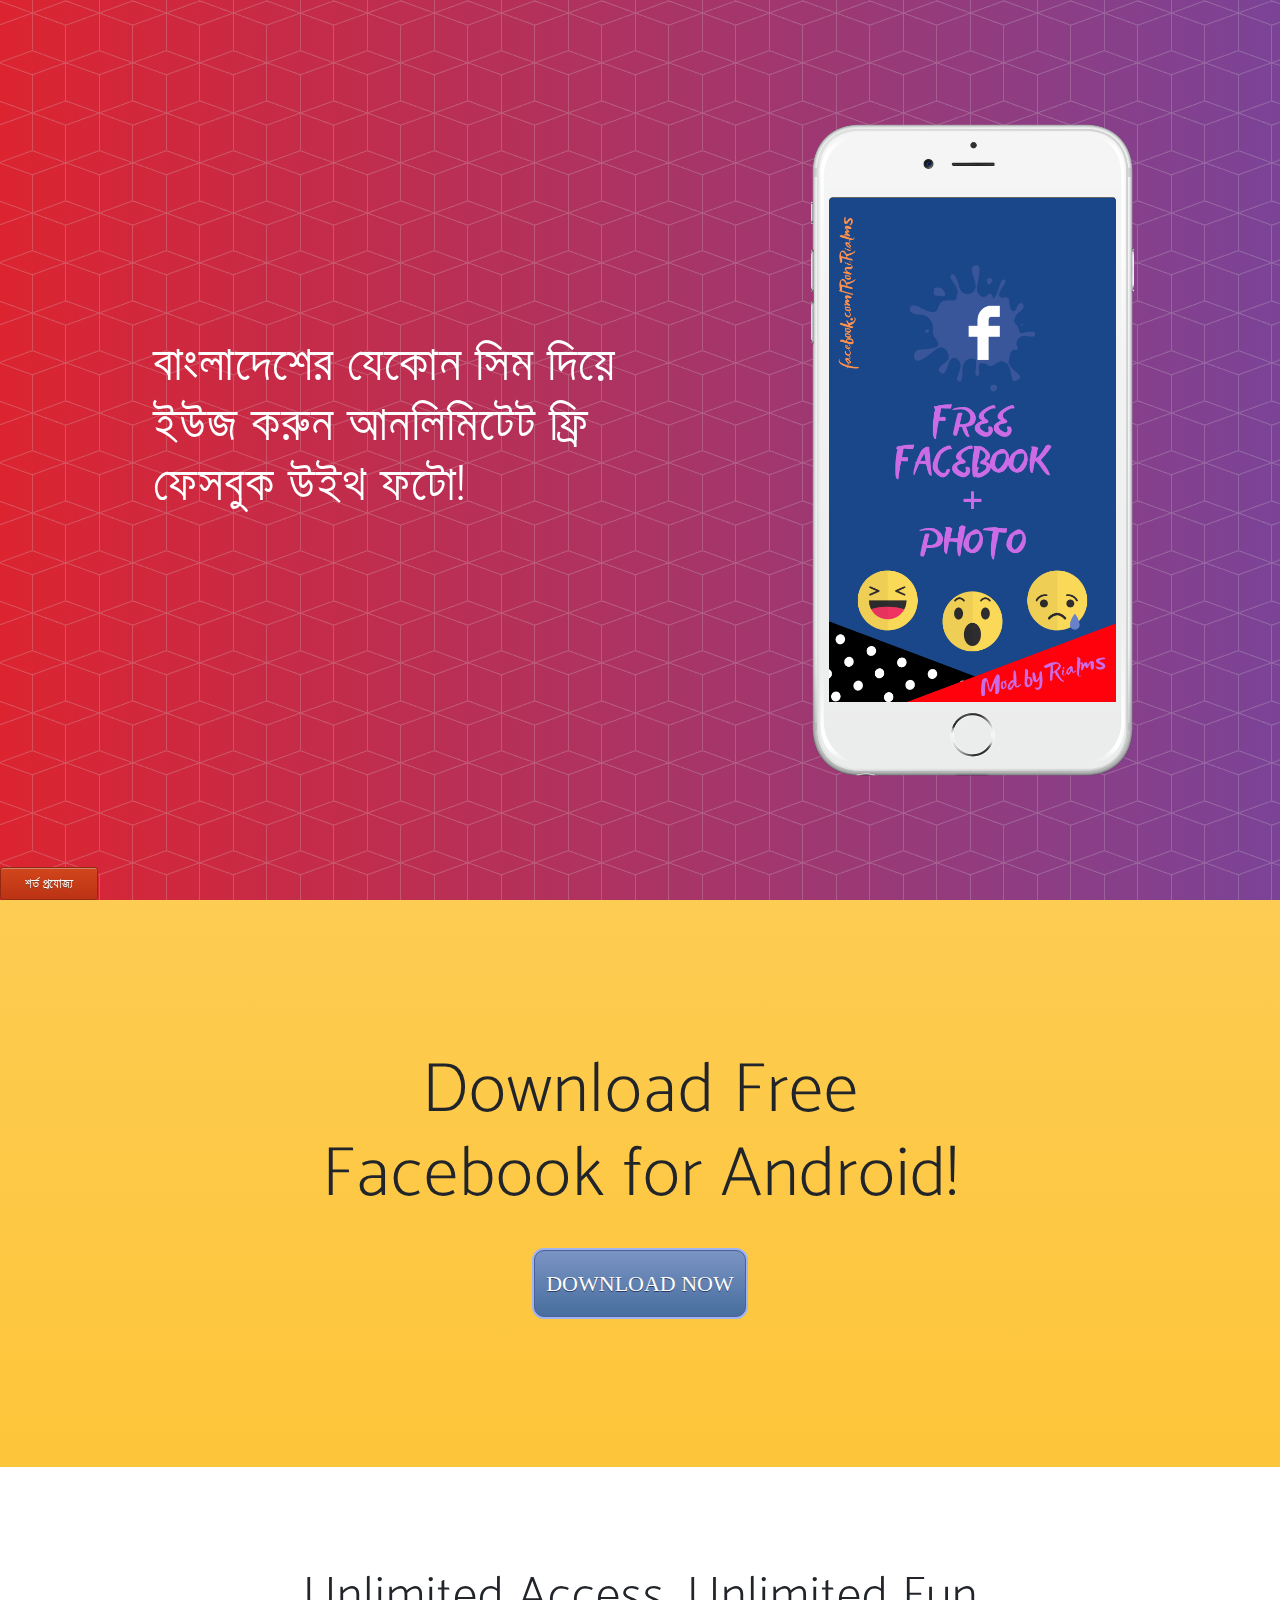
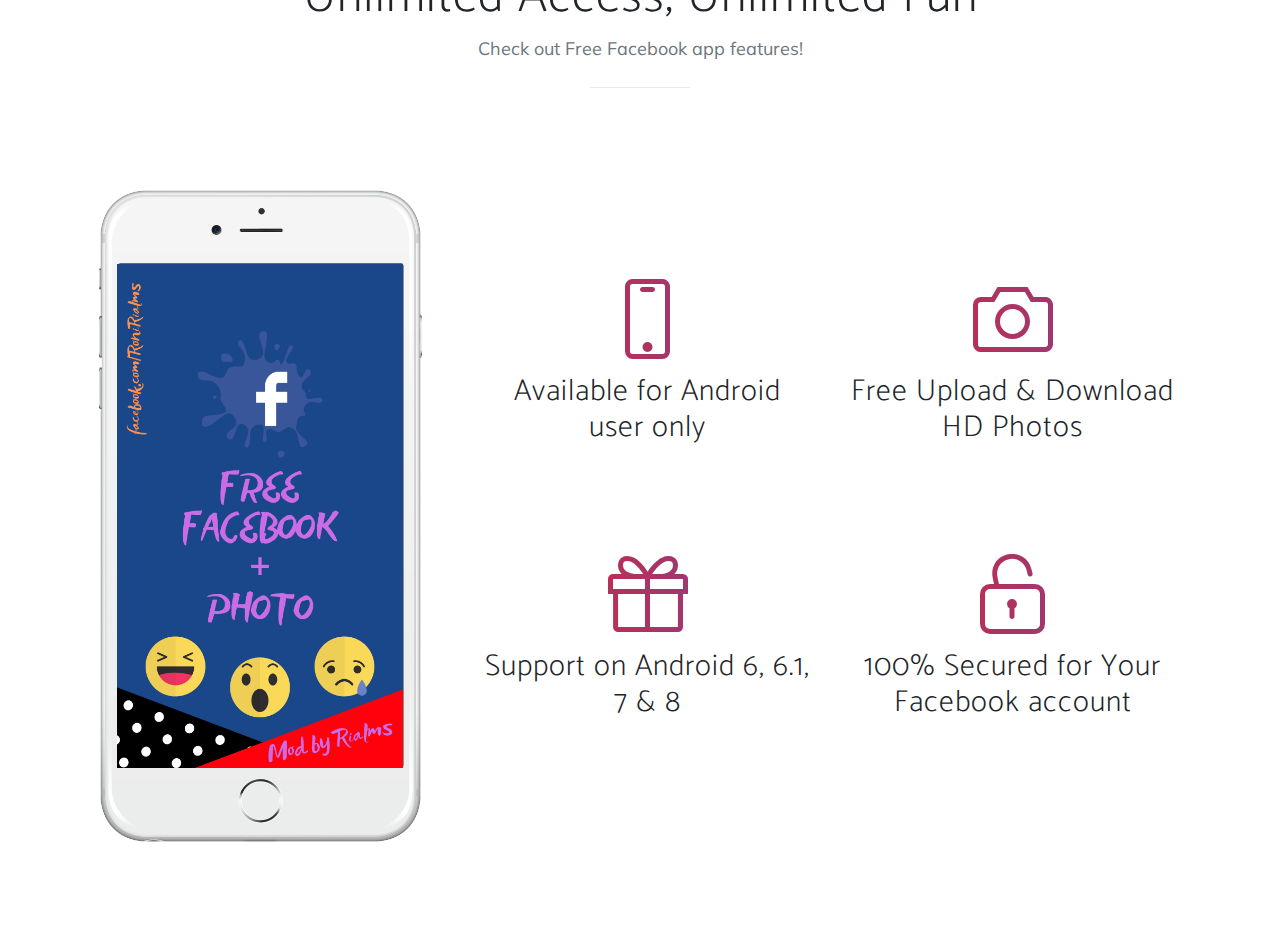
<file: index.html>
<!DOCTYPE html>
<html lang="en">

  <head>
	<link rel="shortcut icon" type="image/x-icon" href="xc.png"/>
    <meta charset="utf-8">
    <meta name="viewport" content="width=device-width, initial-scale=1, shrink-to-fit=no">
    <meta name="description" content="Free Facebook">
    <meta name="author" content="rialms">

    <title>Free Facebook</title>
<meta name="viewport" content="width=device-width, initial-scale=1">
<style>
.footer {
   position: fixed;
   left: 0;
   bottom: 0;

}

.myButton2 {
	-moz-box-shadow:inset 0px 1px 0px 0px #cf866c;
	-webkit-box-shadow:inset 0px 1px 0px 0px #cf866c;
	box-shadow:inset 0px 1px 0px 0px #cf866c;
	background:-webkit-gradient(linear, left top, left bottom, color-stop(0.05, #d0451b), color-stop(1, #bc3315));
	background:-moz-linear-gradient(top, #d0451b 5%, #bc3315 100%);
	background:-webkit-linear-gradient(top, #d0451b 5%, #bc3315 100%);
	background:-o-linear-gradient(top, #d0451b 5%, #bc3315 100%);
	background:-ms-linear-gradient(top, #d0451b 5%, #bc3315 100%);
	background:linear-gradient(to bottom, #d0451b 5%, #bc3315 100%);
	filter:progid:DXImageTransform.Microsoft.gradient(startColorstr='#d0451b', endColorstr='#bc3315',GradientType=0);
	background-color:#d0451b;
	-moz-border-radius:3px;
	-webkit-border-radius:3px;
	border-radius:3px;
	border:1px solid #942911;
	display:inline-block;
	cursor:pointer;
	color:#ffffff;
	font-family:Arial;
	font-size:13px;
	padding:6px 24px;
	text-decoration:none;
	text-shadow:0px 1px 0px #854629;
}
.myButton2:hover {
	background:-webkit-gradient(linear, left top, left bottom, color-stop(0.05, #bc3315), color-stop(1, #d0451b));
	background:-moz-linear-gradient(top, #bc3315 5%, #d0451b 100%);
	background:-webkit-linear-gradient(top, #bc3315 5%, #d0451b 100%);
	background:-o-linear-gradient(top, #bc3315 5%, #d0451b 100%);
	background:-ms-linear-gradient(top, #bc3315 5%, #d0451b 100%);
	background:linear-gradient(to bottom, #bc3315 5%, #d0451b 100%);
	filter:progid:DXImageTransform.Microsoft.gradient(startColorstr='#bc3315', endColorstr='#d0451b',GradientType=0);
	background-color:#bc3315;
}
.myButton2:active {
	position:relative;
	top:1px;
}
</style>
    <!-- Bootstrap core CSS -->
    <link href="vendor/bootstrap/css/bootstrap.min.css" rel="stylesheet">

    <!-- Custom fonts for this template -->
    <link rel="stylesheet" href="vendor/font-awesome/css/font-awesome.min.css">
    <link rel="stylesheet" href="vendor/simple-line-icons/css/simple-line-icons.css">
    <link href="https://fonts.googleapis.com/css?family=Lato" rel="stylesheet">
    <link href="https://fonts.googleapis.com/css?family=Catamaran:100,200,300,400,500,600,700,800,900" rel="stylesheet">
    <link href="https://fonts.googleapis.com/css?family=Muli" rel="stylesheet">
	<link rel="myButton" type="text/css" href="get.css" media="screen" />
    <!-- Plugin CSS -->
    <link rel="stylesheet" href="device-mockups/device-mockups.min.css">

    <!-- Custom styles for this template -->
    <link href="css/new-age.min.css" rel="stylesheet">
	


  </head>

  <body id="page-top">

   

    <header class="masthead">
      <div class="container h-100">
        <div class="row h-100">
          <div class="col-lg-7 my-auto">
            <div class="header-content mx-auto">
              <h1 class="mb-5">বাংলাদেশের যেকোন সিম দিয়ে ইউজ করুন আনলিমিটেট ফ্রি ফেসবুক উইথ ফটো!</h1>
              
            </div>
          </div>
          <div class="col-lg-5 my-auto">
            <div class="device-container">
              <div class="device-mockup iphone6_plus portrait white">
                <div class="device">
                  <div class="screen">
                    <!-- Demo image for screen mockup, you can put an image here, some HTML, an animation, video, or anything else! -->
                    <img src="img/demo-screen-1.jpg" class="img-fluid" alt="">
                  </div>
                  <div class="button">
                    <!-- You can hook the "home button" to some JavaScript events or just remove it -->
                  </div>
                </div>
              </div>
            </div>
          </div>
        </div>
      </div>
    </header>

    <section class="download bg-primary text-center" id="download">
      <div class="container">
        <div class="row">
          <div class="col-md-8 mx-auto">
            <h2 class="section-heading">Download Free Facebook for Android!</h2>
           
            <div class="badges">
         
           <br /><a style="text-decoration:none" href="https://sites.google.com/site/download360x/f0/Facebook.apk?attredirects=0&d=1" class="myButton">DOWNLOAD NOW</a>
            </div>
          </div>
        </div>
      </div>
    </section>

    <section class="features" id="features">
      <div class="container">
        <div class="section-heading text-center">
          <h2>Unlimited Access, Unlimited Fun</h2>
          <p class="text-muted">Check out Free Facebook app features!</p>
          <hr>
        </div>
        <div class="row">
          <div class="col-lg-4 my-auto">
            <div class="device-container">
              <div class="device-mockup iphone6_plus portrait white">
                <div class="device">
                  <div class="screen">
                    <!-- Demo image for screen mockup, you can put an image here, some HTML, an animation, video, or anything else! -->
                    <img src="img/demo-screen-1.jpg" class="img-fluid" alt="">
                  </div>
                  <div class="button">
                    <!-- You can hook the "home button" to some JavaScript events or just remove it -->
                  </div>
                </div>
              </div>
            </div>
          </div>
          <div class="col-lg-8 my-auto">
            <div class="container-fluid">
              <div class="row">
                <div class="col-lg-6">
                  <div class="feature-item">
                    <i class="icon-screen-smartphone text-primary"></i>
                    <h3>Available for Android user only</h3>
                    
                  </div>
                </div>
                <div class="col-lg-6">
                  <div class="feature-item">
                    <i class="icon-camera text-primary"></i>
                    <h3>Free Upload & Download HD Photos</h3>
          
                  </div>
                </div>
              </div>
              <div class="row">
                <div class="col-lg-6">
                  <div class="feature-item">
                    <i class="icon-present text-primary"></i>
                    <h3>Support on Android 6, 6.1, 7 & 8</h3>
                  
                  </div>
                </div>
                <div class="col-lg-6">
                  <div class="feature-item">
                    <i class="icon-lock-open text-primary"></i>
                    <h3>100% Secured for Your Facebook account</h3>
                   
                  </div>
				  
				     <br />
					 <style media="screen" type="text/css">
					 
					 
					 
					 

					 
					 
					 
.myButton {
	-moz-box-shadow: 0px 0px 0px 2px #9fb4f2;
	-webkit-box-shadow: 0px 0px 0px 2px #9fb4f2;
	box-shadow: 0px 0px 0px 2px #9fb4f2;
	background:-webkit-gradient(linear, left top, left bottom, color-stop(0.05, #7892c2), color-stop(1, #476e9e));
	background:-moz-linear-gradient(top, #7892c2 5%, #476e9e 100%);
	background:-webkit-linear-gradient(top, #7892c2 5%, #476e9e 100%);
	background:-o-linear-gradient(top, #7892c2 5%, #476e9e 100%);
	background:-ms-linear-gradient(top, #7892c2 5%, #476e9e 100%);
	background:linear-gradient(to bottom, #7892c2 5%, #476e9e 100%);
	filter:progid:DXImageTransform.Microsoft.gradient(startColorstr='#7892c2', endColorstr='#476e9e',GradientType=0);
	background-color:#7892c2;
	-moz-border-radius:10px;
	-webkit-border-radius:10px;
	border-radius:10px;
	border:1px solid #4e6096;
	display:inline-block;
	cursor:pointer;
	color:#ffffff;
	font-family:Trebuchet MS;
	font-size:22px;
	padding:16px 11px;
	text-decoration:none;
	text-shadow:0px 1px 0px #283966;
}
.myButton:hover {
	background:-webkit-gradient(linear, left top, left bottom, color-stop(0.05, #476e9e), color-stop(1, #7892c2));
	background:-moz-linear-gradient(top, #476e9e 5%, #7892c2 100%);
	background:-webkit-linear-gradient(top, #476e9e 5%, #7892c2 100%);
	background:-o-linear-gradient(top, #476e9e 5%, #7892c2 100%);
	background:-ms-linear-gradient(top, #476e9e 5%, #7892c2 100%);
	background:linear-gradient(to bottom, #476e9e 5%, #7892c2 100%);
	filter:progid:DXImageTransform.Microsoft.gradient(startColorstr='#476e9e', endColorstr='#7892c2',GradientType=0);
	background-color:#476e9e;
}
.myButton:active {
	position:relative;
	top:1px;
}
</style>
			
                </div>
              </div>
            </div>
          </div>
        </div>
      </div>
    </section>



    <!-- Bootstrap core JavaScript -->
    <script src="vendor/jquery/jquery.min.js"></script>
    <script src="vendor/bootstrap/js/bootstrap.bundle.min.js"></script>

    <!-- Plugin JavaScript -->
    <script src="vendor/jquery-easing/jquery.easing.min.js"></script>

    <!-- Custom scripts for this template -->
    <script src="js/new-age.min.js"></script>
					 
<div class="footer">

 <a style="text-decoration:none"  href="cnd/condition.html" class="myButton2">শর্ত প্রযোজ্য</a>
</div>
  </body>

</html>
</file>
<file: vendor/simple-line-icons/css/simple-line-icons.css>
@font-face {
  font-family: 'simple-line-icons';
  src: url('../fonts/Simple-Line-Icons.eot?v=2.4.0');
  src: url('../fonts/Simple-Line-Icons.eot?v=2.4.0#iefix') format('embedded-opentype'), url('../fonts/Simple-Line-Icons.woff2?v=2.4.0') format('woff2'), url('../fonts/Simple-Line-Icons.ttf?v=2.4.0') format('truetype'), url('../fonts/Simple-Line-Icons.woff?v=2.4.0') format('woff'), url('../fonts/Simple-Line-Icons.svg?v=2.4.0#simple-line-icons') format('svg');
  font-weight: normal;
  font-style: normal;
}
/*
 Use the following CSS code if you want to have a class per icon.
 Instead of a list of all class selectors, you can use the generic [class*="icon-"] selector, but it's slower:
*/
.icon-user,
.icon-people,
.icon-user-female,
.icon-user-follow,
.icon-user-following,
.icon-user-unfollow,
.icon-login,
.icon-logout,
.icon-emotsmile,
.icon-phone,
.icon-call-end,
.icon-call-in,
.icon-call-out,
.icon-map,
.icon-location-pin,
.icon-direction,
.icon-directions,
.icon-compass,
.icon-layers,
.icon-menu,
.icon-list,
.icon-options-vertical,
.icon-options,
.icon-arrow-down,
.icon-arrow-left,
.icon-arrow-right,
.icon-arrow-up,
.icon-arrow-up-circle,
.icon-arrow-left-circle,
.icon-arrow-right-circle,
.icon-arrow-down-circle,
.icon-check,
.icon-clock,
.icon-plus,
.icon-minus,
.icon-close,
.icon-event,
.icon-exclamation,
.icon-organization,
.icon-trophy,
.icon-screen-smartphone,
.icon-screen-desktop,
.icon-plane,
.icon-notebook,
.icon-mustache,
.icon-mouse,
.icon-magnet,
.icon-energy,
.icon-disc,
.icon-cursor,
.icon-cursor-move,
.icon-crop,
.icon-chemistry,
.icon-speedometer,
.icon-shield,
.icon-screen-tablet,
.icon-magic-wand,
.icon-hourglass,
.icon-graduation,
.icon-ghost,
.icon-game-controller,
.icon-fire,
.icon-eyeglass,
.icon-envelope-open,
.icon-envelope-letter,
.icon-bell,
.icon-badge,
.icon-anchor,
.icon-wallet,
.icon-vector,
.icon-speech,
.icon-puzzle,
.icon-printer,
.icon-present,
.icon-playlist,
.icon-pin,
.icon-picture,
.icon-handbag,
.icon-globe-alt,
.icon-globe,
.icon-folder-alt,
.icon-folder,
.icon-film,
.icon-feed,
.icon-drop,
.icon-drawer,
.icon-docs,
.icon-doc,
.icon-diamond,
.icon-cup,
.icon-calculator,
.icon-bubbles,
.icon-briefcase,
.icon-book-open,
.icon-basket-loaded,
.icon-basket,
.icon-bag,
.icon-action-undo,
.icon-action-redo,
.icon-wrench,
.icon-umbrella,
.icon-trash,
.icon-tag,
.icon-support,
.icon-frame,
.icon-size-fullscreen,
.icon-size-actual,
.icon-shuffle,
.icon-share-alt,
.icon-share,
.icon-rocket,
.icon-question,
.icon-pie-chart,
.icon-pencil,
.icon-note,
.icon-loop,
.icon-home,
.icon-grid,
.icon-graph,
.icon-microphone,
.icon-music-tone-alt,
.icon-music-tone,
.icon-earphones-alt,
.icon-earphones,
.icon-equalizer,
.icon-like,
.icon-dislike,
.icon-control-start,
.icon-control-rewind,
.icon-control-play,
.icon-control-pause,
.icon-control-forward,
.icon-control-end,
.icon-volume-1,
.icon-volume-2,
.icon-volume-off,
.icon-calendar,
.icon-bulb,
.icon-chart,
.icon-ban,
.icon-bubble,
.icon-camrecorder,
.icon-camera,
.icon-cloud-download,
.icon-cloud-upload,
.icon-envelope,
.icon-eye,
.icon-flag,
.icon-heart,
.icon-info,
.icon-key,
.icon-link,
.icon-lock,
.icon-lock-open,
.icon-magnifier,
.icon-magnifier-add,
.icon-magnifier-remove,
.icon-paper-clip,
.icon-paper-plane,
.icon-power,
.icon-refresh,
.icon-reload,
.icon-settings,
.icon-star,
.icon-symbol-female,
.icon-symbol-male,
.icon-target,
.icon-credit-card,
.icon-paypal,
.icon-social-tumblr,
.icon-social-twitter,
.icon-social-facebook,
.icon-social-instagram,
.icon-social-linkedin,
.icon-social-pinterest,
.icon-social-github,
.icon-social-google,
.icon-social-reddit,
.icon-social-skype,
.icon-social-dribbble,
.icon-social-behance,
.icon-social-foursqare,
.icon-social-soundcloud,
.icon-social-spotify,
.icon-social-stumbleupon,
.icon-social-youtube,
.icon-social-dropbox,
.icon-social-vkontakte,
.icon-social-steam {
  font-family: 'simple-line-icons';
  speak: none;
  font-style: normal;
  font-weight: normal;
  font-variant: normal;
  text-transform: none;
  line-height: 1;
  /* Better Font Rendering =========== */
  -webkit-font-smoothing: antialiased;
  -moz-osx-font-smoothing: grayscale;
}
.icon-user:before {
  content: "\e005";
}
.icon-people:before {
  content: "\e001";
}
.icon-user-female:before {
  content: "\e000";
}
.icon-user-follow:before {
  content: "\e002";
}
.icon-user-following:before {
  content: "\e003";
}
.icon-user-unfollow:before {
  content: "\e004";
}
.icon-login:before {
  content: "\e066";
}
.icon-logout:before {
  content: "\e065";
}
.icon-emotsmile:before {
  content: "\e021";
}
.icon-phone:before {
  content: "\e600";
}
.icon-call-end:before {
  content: "\e048";
}
.icon-call-in:before {
  content: "\e047";
}
.icon-call-out:before {
  content: "\e046";
}
.icon-map:before {
  content: "\e033";
}
.icon-location-pin:before {
  content: "\e096";
}
.icon-direction:before {
  content: "\e042";
}
.icon-directions:before {
  content: "\e041";
}
.icon-compass:before {
  content: "\e045";
}
.icon-layers:before {
  content: "\e034";
}
.icon-menu:before {
  content: "\e601";
}
.icon-list:before {
  content: "\e067";
}
.icon-options-vertical:before {
  content: "\e602";
}
.icon-options:before {
  content: "\e603";
}
.icon-arrow-down:before {
  content: "\e604";
}
.icon-arrow-left:before {
  content: "\e605";
}
.icon-arrow-right:before {
  content: "\e606";
}
.icon-arrow-up:before {
  content: "\e607";
}
.icon-arrow-up-circle:before {
  content: "\e078";
}
.icon-arrow-left-circle:before {
  content: "\e07a";
}
.icon-arrow-right-circle:before {
  content: "\e079";
}
.icon-arrow-down-circle:before {
  content: "\e07b";
}
.icon-check:before {
  content: "\e080";
}
.icon-clock:before {
  content: "\e081";
}
.icon-plus:before {
  content: "\e095";
}
.icon-minus:before {
  content: "\e615";
}
.icon-close:before {
  content: "\e082";
}
.icon-event:before {
  content: "\e619";
}
.icon-exclamation:before {
  content: "\e617";
}
.icon-organization:before {
  content: "\e616";
}
.icon-trophy:before {
  content: "\e006";
}
.icon-screen-smartphone:before {
  content: "\e010";
}
.icon-screen-desktop:before {
  content: "\e011";
}
.icon-plane:before {
  content: "\e012";
}
.icon-notebook:before {
  content: "\e013";
}
.icon-mustache:before {
  content: "\e014";
}
.icon-mouse:before {
  content: "\e015";
}
.icon-magnet:before {
  content: "\e016";
}
.icon-energy:before {
  content: "\e020";
}
.icon-disc:before {
  content: "\e022";
}
.icon-cursor:before {
  content: "\e06e";
}
.icon-cursor-move:before {
  content: "\e023";
}
.icon-crop:before {
  content: "\e024";
}
.icon-chemistry:before {
  content: "\e026";
}
.icon-speedometer:before {
  content: "\e007";
}
.icon-shield:before {
  content: "\e00e";
}
.icon-screen-tablet:before {
  content: "\e00f";
}
.icon-magic-wand:before {
  content: "\e017";
}
.icon-hourglass:before {
  content: "\e018";
}
.icon-graduation:before {
  content: "\e019";
}
.icon-ghost:before {
  content: "\e01a";
}
.icon-game-controller:before {
  content: "\e01b";
}
.icon-fire:before {
  content: "\e01c";
}
.icon-eyeglass:before {
  content: "\e01d";
}
.icon-envelope-open:before {
  content: "\e01e";
}
.icon-envelope-letter:before {
  content: "\e01f";
}
.icon-bell:before {
  content: "\e027";
}
.icon-badge:before {
  content: "\e028";
}
.icon-anchor:before {
  content: "\e029";
}
.icon-wallet:before {
  content: "\e02a";
}
.icon-vector:before {
  content: "\e02b";
}
.icon-speech:before {
  content: "\e02c";
}
.icon-puzzle:before {
  content: "\e02d";
}
.icon-printer:before {
  content: "\e02e";
}
.icon-present:before {
  content: "\e02f";
}
.icon-playlist:before {
  content: "\e030";
}
.icon-pin:before {
  content: "\e031";
}
.icon-picture:before {
  content: "\e032";
}
.icon-handbag:before {
  content: "\e035";
}
.icon-globe-alt:before {
  content: "\e036";
}
.icon-globe:before {
  content: "\e037";
}
.icon-folder-alt:before {
  content: "\e039";
}
.icon-folder:before {
  content: "\e089";
}
.icon-film:before {
  content: "\e03a";
}
.icon-feed:before {
  content: "\e03b";
}
.icon-drop:before {
  content: "\e03e";
}
.icon-drawer:before {
  content: "\e03f";
}
.icon-docs:before {
  content: "\e040";
}
.icon-doc:before {
  content: "\e085";
}
.icon-diamond:before {
  content: "\e043";
}
.icon-cup:before {
  content: "\e044";
}
.icon-calculator:before {
  content: "\e049";
}
.icon-bubbles:before {
  content: "\e04a";
}
.icon-briefcase:before {
  content: "\e04b";
}
.icon-book-open:before {
  content: "\e04c";
}
.icon-basket-loaded:before {
  content: "\e04d";
}
.icon-basket:before {
  content: "\e04e";
}
.icon-bag:before {
  content: "\e04f";
}
.icon-action-undo:before {
  content: "\e050";
}
.icon-action-redo:before {
  content: "\e051";
}
.icon-wrench:before {
  content: "\e052";
}
.icon-umbrella:before {
  content: "\e053";
}
.icon-trash:before {
  content: "\e054";
}
.icon-tag:before {
  content: "\e055";
}
.icon-support:before {
  content: "\e056";
}
.icon-frame:before {
  content: "\e038";
}
.icon-size-fullscreen:before {
  content: "\e057";
}
.icon-size-actual:before {
  content: "\e058";
}
.icon-shuffle:before {
  content: "\e059";
}
.icon-share-alt:before {
  content: "\e05a";
}
.icon-share:before {
  content: "\e05b";
}
.icon-rocket:before {
  content: "\e05c";
}
.icon-question:before {
  content: "\e05d";
}
.icon-pie-chart:before {
  content: "\e05e";
}
.icon-pencil:before {
  content: "\e05f";
}
.icon-note:before {
  content: "\e060";
}
.icon-loop:before {
  content: "\e064";
}
.icon-home:before {
  content: "\e069";
}
.icon-grid:before {
  content: "\e06a";
}
.icon-graph:before {
  content: "\e06b";
}
.icon-microphone:before {
  content: "\e063";
}
.icon-music-tone-alt:before {
  content: "\e061";
}
.icon-music-tone:before {
  content: "\e062";
}
.icon-earphones-alt:before {
  content: "\e03c";
}
.icon-earphones:before {
  content: "\e03d";
}
.icon-equalizer:before {
  content: "\e06c";
}
.icon-like:before {
  content: "\e068";
}
.icon-dislike:before {
  content: "\e06d";
}
.icon-control-start:before {
  content: "\e06f";
}
.icon-control-rewind:before {
  content: "\e070";
}
.icon-control-play:before {
  content: "\e071";
}
.icon-control-pause:before {
  content: "\e072";
}
.icon-control-forward:before {
  content: "\e073";
}
.icon-control-end:before {
  content: "\e074";
}
.icon-volume-1:before {
  content: "\e09f";
}
.icon-volume-2:before {
  content: "\e0a0";
}
.icon-volume-off:before {
  content: "\e0a1";
}
.icon-calendar:before {
  content: "\e075";
}
.icon-bulb:before {
  content: "\e076";
}
.icon-chart:before {
  content: "\e077";
}
.icon-ban:before {
  content: "\e07c";
}
.icon-bubble:before {
  content: "\e07d";
}
.icon-camrecorder:before {
  content: "\e07e";
}
.icon-camera:before {
  content: "\e07f";
}
.icon-cloud-download:before {
  content: "\e083";
}
.icon-cloud-upload:before {
  content: "\e084";
}
.icon-envelope:before {
  content: "\e086";
}
.icon-eye:before {
  content: "\e087";
}
.icon-flag:before {
  content: "\e088";
}
.icon-heart:before {
  content: "\e08a";
}
.icon-info:before {
  content: "\e08b";
}
.icon-key:before {
  content: "\e08c";
}
.icon-link:before {
  content: "\e08d";
}
.icon-lock:before {
  content: "\e08e";
}
.icon-lock-open:before {
  content: "\e08f";
}
.icon-magnifier:before {
  content: "\e090";
}
.icon-magnifier-add:before {
  content: "\e091";
}
.icon-magnifier-remove:before {
  content: "\e092";
}
.icon-paper-clip:before {
  content: "\e093";
}
.icon-paper-plane:before {
  content: "\e094";
}
.icon-power:before {
  content: "\e097";
}
.icon-refresh:before {
  content: "\e098";
}
.icon-reload:before {
  content: "\e099";
}
.icon-settings:before {
  content: "\e09a";
}
.icon-star:before {
  content: "\e09b";
}
.icon-symbol-female:before {
  content: "\e09c";
}
.icon-symbol-male:before {
  content: "\e09d";
}
.icon-target:before {
  content: "\e09e";
}
.icon-credit-card:before {
  content: "\e025";
}
.icon-paypal:before {
  content: "\e608";
}
.icon-social-tumblr:before {
  content: "\e00a";
}
.icon-social-twitter:before {
  content: "\e009";
}
.icon-social-facebook:before {
  content: "\e00b";
}
.icon-social-instagram:before {
  content: "\e609";
}
.icon-social-linkedin:before {
  content: "\e60a";
}
.icon-social-pinterest:before {
  content: "\e60b";
}
.icon-social-github:before {
  content: "\e60c";
}
.icon-social-google:before {
  content: "\e60d";
}
.icon-social-reddit:before {
  content: "\e60e";
}
.icon-social-skype:before {
  content: "\e60f";
}
.icon-social-dribbble:before {
  content: "\e00d";
}
.icon-social-behance:before {
  content: "\e610";
}
.icon-social-foursqare:before {
  content: "\e611";
}
.icon-social-soundcloud:before {
  content: "\e612";
}
.icon-social-spotify:before {
  content: "\e613";
}
.icon-social-stumbleupon:before {
  content: "\e614";
}
.icon-social-youtube:before {
  content: "\e008";
}
.icon-social-dropbox:before {
  content: "\e00c";
}
.icon-social-vkontakte:before {
  content: "\e618";
}
.icon-social-steam:before {
  content: "\e620";
}
</file>
<file: device-mockups/device-mockups.min.css>
.device-mockup{position:relative;width:100%;padding-bottom:61.775701%}.device-mockup>.device{position:absolute;top:0;bottom:0;left:0;right:0;width:100%;height:100%;background-size:100% 100%;background-repeat:no-repeat;background-image:url(macbook/macbook.png)}.device-mockup>.device>.screen{position:absolute;top:11.0438729%;bottom:14.6747352%;left:13.364486%;right:13.364486%;overflow:hidden}.device-mockup>.device>.button{position:absolute;top:0;left:0;display:none;overflow:hidden;border-radius:100%;-webkit-border-radius:100%;-moz-border-radius:100%;cursor:pointer}.device-mockup.imac{padding-bottom:81.230769%}.device-mockup.imac>.device{background-image:url(imac/imac.png)}.device-mockup.imac>.device>.screen{top:8.20707071%;bottom:31.6919192%;left:6.61538462%;right:6.61538462%}.device-mockup.macbook{padding-bottom:61.775701%}.device-mockup.macbook>.device{background-image:url(macbook/macbook.png)}.device-mockup.macbook>.device>.screen{top:11.0438729%;bottom:14.6747352%;left:13.364486%;right:13.364486%}.device-mockup.macbook_2015{padding-bottom:57.5%}.device-mockup.macbook_2015.grey>.device,.device-mockup.macbook_2015>.device{background-image:url(macbook_2015/grey.png)}.device-mockup.macbook_2015.silver>.device,.device-mockup.macbook_2015>.device{background-image:url(macbook_2015/silver.png)}.device-mockup.macbook_2015.gold>.device,.device-mockup.macbook_2015>.device{background-image:url(macbook_2015/gold.png)}.device-mockup.macbook_2015>.device>.screen{top:7.5%;bottom:10.9%;left:12.46%;right:12.56%}.device-mockup.iphone5,.device-mockup.iphone5.portrait{padding-bottom:210.57%}.device-mockup.iphone5.landscape{padding-bottom:47.49%}.device-mockup.iphone5.black>.device,.device-mockup.iphone5.portrait.black>.device,.device-mockup.iphone5>.device{background-image:url(iphone5/iphone5_port_black.png)}.device-mockup.iphone5.landscape.black>.device,.device-mockup.iphone5.landscape>.device{background-image:url(iphone5/iphone5_land_black.png)}.device-mockup.iphone5.portrait.white>.device,.device-mockup.iphone5.white>.device{background-image:url(iphone5/iphone5_port_white.png)}.device-mockup.iphone5.landscape.white>.device{background-image:url(iphone5/iphone5_land_white.png)}.device-mockup.iphone5.portrait>.device>.screen,.device-mockup.iphone5>.device>.screen{top:14.78%;bottom:13.78%;left:8.77%;right:7.77%}.device-mockup.iphone5.landscape>.device>.screen{top:7.422488%;bottom:8.422488%;left:14.919127%;right:14.019127%}.device-mockup.iphone5.portrait>.device>.button,.device-mockup.iphone5>.device>.button{display:block;top:88.3%;bottom:2.5%;left:40%;right:40%}.device-mockup.iphone5.landscape>.device>.button{display:block;top:40%;bottom:41%;left:88.4%;right:2.3%}.device-mockup.iphone_se,.device-mockup.iphone_se.portrait{padding-bottom:209.83%}.device-mockup.iphone_se.landscape{padding-bottom:47.66%}.device-mockup.iphone_se.black>.device,.device-mockup.iphone_se.portrait.black>.device,.device-mockup.iphone_se>.device{background-image:url(iphone_se/iphone_se_port_black.png)}.device-mockup.iphone_se.landscape.black>.device,.device-mockup.iphone_se.landscape>.device{background-image:url(iphone_se/iphone_se_land_black.png)}.device-mockup.iphone_se.portrait.white>.device,.device-mockup.iphone_se.white>.device{background-image:url(iphone_se/iphone_se_port_white.png)}.device-mockup.iphone_se.landscape.white>.device{background-image:url(iphone_se/iphone_se_land_white.png)}.device-mockup.iphone_se.gold>.device,.device-mockup.iphone_se.portrait.gold>.device{background-image:url(iphone_se/iphone_se_port_gold.png)}.device-mockup.iphone_se.landscape.gold>.device{background-image:url(iphone_se/iphone_se_land_gold.png)}.device-mockup.iphone_se.portrait.rose>.device,.device-mockup.iphone_se.rose>.device{background-image:url(iphone_se/iphone_se_port_rose.png)}.device-mockup.iphone_se.landscape.rose>.device{background-image:url(iphone_se/iphone_se_land_rose.png)}.device-mockup.iphone_se.portrait>.device>.screen,.device-mockup.iphone_se>.device>.screen{top:16.28%;bottom:16.28%;left:11.77%;right:11.77%}.device-mockup.iphone_se.landscape>.device>.screen{top:11.722488%;bottom:11.722488%;left:16.0191273%;right:16.0191273%}.device-mockup.iphone_se.portrait>.device>.button,.device-mockup.iphone_se>.device>.button{display:block;top:86.3%;bottom:5.5%;left:42%;right:42%}.device-mockup.iphone_se.landscape>.device>.button{display:block;top:42%;bottom:42%;left:86.4%;right:5.1%}.device-mockup.iphone6,.device-mockup.iphone6.portrait{padding-bottom:207.19%}.device-mockup.iphone6.landscape{padding-bottom:48.76%}.device-mockup.iphone6.black>.device,.device-mockup.iphone6.portrait.black>.device,.device-mockup.iphone6>.device{background-image:url(iphone_6/iphone_6_port_black.png)}.device-mockup.iphone6.landscape.black>.device,.device-mockup.iphone6.landscape>.device{background-image:url(iphone_6/iphone_6_land_black.png)}.device-mockup.iphone6.portrait.white>.device,.device-mockup.iphone6.white>.device{background-image:url(iphone_6/iphone_6_port_white.png)}.device-mockup.iphone6.landscape.white>.device{background-image:url(iphone_6/iphone_6_land_white.png)}.device-mockup.iphone6.gold>.device,.device-mockup.iphone6.portrait.gold>.device{background-image:url(iphone_6/iphone_6_port_gold.png)}.device-mockup.iphone6.landscape.gold>.device{background-image:url(iphone_6/iphone_6_land_gold.png)}.device-mockup.iphone6.portrait>.device>.screen,.device-mockup.iphone6>.device>.screen{top:12.58%;bottom:12.88%;left:6.77%;right:6.77%}.device-mockup.iphone6.landscape>.device>.screen{top:6.77%;bottom:6.77%;left:12.58%;right:12.88%}.device-mockup.iphone6.portrait>.device>.button,.device-mockup.iphone6>.device>.button{display:block;top:88.6%;bottom:3.2%;left:42%;right:42%}.device-mockup.iphone6.landscape>.device>.button{display:block;top:42%;bottom:42%;left:88.6%;right:3.2%}.device-mockup.iphone6_plus,.device-mockup.iphone6_plus.portrait{padding-bottom:201.76%}.device-mockup.iphone6_plus.landscape{padding-bottom:49.56%}.device-mockup.iphone6_plus.black>.device,.device-mockup.iphone6_plus.portrait.black>.device,.device-mockup.iphone6_plus>.device{background-image:url(iphone_6_plus/iphone_6_plus_black_port.png)}.device-mockup.iphone6_plus.landscape.black>.device,.device-mockup.iphone6_plus.landscape>.device{background-image:url(iphone_6_plus/iphone_6_plus_black_land.png)}.device-mockup.iphone6_plus.portrait.white>.device,.device-mockup.iphone6_plus.white>.device{background-image:url(iphone_6_plus/iphone_6_plus_white_port.png)}.device-mockup.iphone6_plus.landscape.white>.device{background-image:url(iphone_6_plus/iphone_6_plus_white_land.png)}.device-mockup.iphone6_plus.gold>.device,.device-mockup.iphone6_plus.portrait.gold>.device{background-image:url(iphone_6_plus/iphone_6_plus_gold_port.png)}.device-mockup.iphone6_plus.landscape.gold>.device{background-image:url(iphone_6_plus/iphone_6_plus_gold_land.png)}.device-mockup.iphone6_plus.portrait>.device>.screen,.device-mockup.iphone6_plus>.device>.screen{top:11.58%;bottom:11.58%;left:5.97%;right:5.97%}.device-mockup.iphone6_plus.landscape>.device>.screen{top:5.97%;bottom:5.97%;left:11.38%;right:11.58%}.device-mockup.iphone6_plus.portrait>.device>.button,.device-mockup.iphone6_plus>.device>.button{display:block;top:89.9%;bottom:3.2%;left:43%;right:43%}.device-mockup.iphone6_plus.landscape>.device>.button{display:block;top:43%;bottom:43%;left:89.9%;right:3.2%}.device-mockup.ipad,.device-mockup.ipad.portrait{padding-bottom:128.406276%}.device-mockup.ipad.landscape{padding-bottom:79.9086758%}.device-mockup.ipad.black>.device,.device-mockup.ipad.portrait.black>.device,.device-mockup.ipad>.device{background-image:url(ipad/ipad_port_black.png)}.device-mockup.ipad.portrait.white>.device,.device-mockup.ipad.white>.device{background-image:url(ipad/ipad_port_white.png)}.device-mockup.ipad.landscape.black>.device,.device-mockup.ipad.landscape>.device{background-image:url(ipad/ipad_land_black.png)}.device-mockup.ipad.landscape.white>.device{background-image:url(ipad/ipad_land_white.png)}.device-mockup.ipad.portrait>.device>.screen,.device-mockup.ipad>.device>.screen{top:12.025723%;bottom:12.154341%;left:13.45995%;right:13.45995%}.device-mockup.ipad.landscape>.device>.screen{top:13.87755102%;bottom:13.87755102%;left:11.5459883%;right:11.5459883%}.device-mockup.ipad.portrait>.device>.button,.device-mockup.ipad>.device>.button{display:block;top:90.2%;bottom:5.5%;left:47.3%;right:47.3%}.device-mockup.ipad.landscape>.device>.button{display:block;top:47.3%;bottom:47.3%;left:90.8%;right:4.9%}.device-mockup.ipad_air,.device-mockup.ipad_air.portrait{padding-bottom:141.27%}.device-mockup.ipad_air.landscape{padding-bottom:70.79%}.device-mockup.ipad_air.grey>.device,.device-mockup.ipad_air.portrait.grey>.device,.device-mockup.ipad_air>.device{background-image:url(ipad_air/ipad_air_gray_port.png)}.device-mockup.ipad_air.portrait.silver>.device,.device-mockup.ipad_air.silver>.device{background-image:url(ipad_air/ipad_air_silver_port.png)}.device-mockup.ipad_air.landscape.grey>.device,.device-mockup.ipad_air.landscape>.device{background-image:url(ipad_air/ipad_air_gray_land.png)}.device-mockup.ipad_air.landscape.silver>.device{background-image:url(ipad_air/ipad_air_silver_land.png)}.device-mockup.ipad_air.portrait>.device>.screen,.device-mockup.ipad_air>.device>.screen{top:9.025723%;bottom:9.154341%;left:7.45995%;right:6.45995%}.device-mockup.ipad_air.landscape>.device>.screen{top:6.877551%;bottom:6.877551%;left:9.545988%;right:9.545988%}.device-mockup.ipad_air.portrait>.device>.button,.device-mockup.ipad_air>.device>.button{display:block;top:93.2%;bottom:2.5%;left:47.3%;right:47.3%}.device-mockup.ipad_air.landscape>.device>.button{display:block;top:47.3%;bottom:47.3%;left:93.1%;right:2.1%}.device-mockup.ipad_air_2,.device-mockup.ipad_air_2.portrait{padding-bottom:141.38%}.device-mockup.ipad_air_2.landscape{padding-bottom:70.73%}.device-mockup.ipad_air_2.grey>.device,.device-mockup.ipad_air_2.portrait.grey>.device,.device-mockup.ipad_air_2>.device{background-image:url(ipad_air_2/ipad_air_2_gray_port.png)}.device-mockup.ipad_air_2.portrait.silver>.device,.device-mockup.ipad_air_2.silver>.device{background-image:url(ipad_air_2/ipad_air_2_silver_port.png)}.device-mockup.ipad_air_2.gold>.device,.device-mockup.ipad_air_2.portrait.gold>.device{background-image:url(ipad_air_2/ipad_air_2_gold_port.png)}.device-mockup.ipad_air_2.landscape.grey>.device,.device-mockup.ipad_air_2.landscape>.device{background-image:url(ipad_air_2/ipad_air_2_gray_land.png)}.device-mockup.ipad_air_2.landscape.silver>.device{background-image:url(ipad_air_2/ipad_air_2_silver_land.png)}.device-mockup.ipad_air_2.landscape.gold>.device{background-image:url(ipad_air_2/ipad_air_2_gold_land.png)}.device-mockup.ipad_air_2.portrait>.device>.screen,.device-mockup.ipad_air_2>.device>.screen{top:9.025723%;bottom:8.854341%;left:6.15995%;right:6.15995%}.device-mockup.ipad_air_2.landscape>.device>.screen{top:6.277551%;bottom:6.277551%;left:8.545988%;right:8.545988%}.device-mockup.ipad_air_2.portrait>.device>.button,.device-mockup.ipad_air_2>.device>.button{display:block;top:93.2%;bottom:2.1%;left:46.3%;right:46.5%}.device-mockup.ipad_air_2.landscape>.device>.button{display:block;top:46.5%;bottom:46.8%;left:93.5%;right:1.9%}.device-mockup.ipad_pro,.device-mockup.ipad_pro.portrait{padding-bottom:138.63%}.device-mockup.ipad_pro.landscape{padding-bottom:72.14%}.device-mockup.ipad_pro.grey>.device,.device-mockup.ipad_pro.portrait.grey>.device,.device-mockup.ipad_pro>.device{background-image:url(ipad_pro/ipad_pro_port_black.png)}.device-mockup.ipad_pro.portrait.silver>.device,.device-mockup.ipad_pro.silver>.device{background-image:url(ipad_pro/ipad_pro_port_silver.png)}.device-mockup.ipad_pro.gold>.device,.device-mockup.ipad_pro.portrait.gold>.device{background-image:url(ipad_pro/ipad_pro_port_gold.png)}.device-mockup.ipad_pro.landscape.grey>.device,.device-mockup.ipad_pro.landscape>.device{background-image:url(ipad_pro/ipad_pro_land_black.png)}.device-mockup.ipad_pro.landscape.silver>.device{background-image:url(ipad_pro/ipad_pro_land_silver.png)}.device-mockup.ipad_pro.landscape.gold>.device{background-image:url(ipad_pro/ipad_pro_land_gold.png)}.device-mockup.ipad_pro.portrait>.device>.screen,.device-mockup.ipad_pro>.device>.screen{top:7.025723%;bottom:6.854341%;left:5.15995%;right:5.15995%}.device-mockup.ipad_pro.landscape>.device>.screen{top:5.177551%;bottom:5.177551%;left:6.945988%;right:6.945988%}.device-mockup.ipad_pro.portrait>.device>.button,.device-mockup.ipad_pro>.device>.button{display:block;top:94.9%;bottom:1.5%;left:47.3%;right:47.1%}.device-mockup.ipad_pro.landscape>.device>.button{display:block;top:47.5%;bottom:47.5%;left:94.8%;right:1.5%}.device-mockup.galaxy_s3,.device-mockup.galaxy_s3.portrait{padding-bottom:178.787879%}.device-mockup.galaxy_s3.landscape{padding-bottom:55.9322034%}.device-mockup.galaxy_s3.black>.device,.device-mockup.galaxy_s3.portrait.black>.device,.device-mockup.galaxy_s3>.device{background-image:url(galaxy_s3/s3_port_black.png)}.device-mockup.galaxy_s3.landscape.black>.device,.device-mockup.galaxy_s3.landscape>.device{background-image:url(galaxy_s3/s3_land_black.png)}.device-mockup.galaxy_s3.portrait.white>.device,.device-mockup.galaxy_s3.white>.device{background-image:url(galaxy_s3/s3_port_white.png)}.device-mockup.galaxy_s3.landscape.white>.device{background-image:url(galaxy_s3/s3_land_white.png)}.device-mockup.galaxy_s3.portrait>.device>.screen,.device-mockup.galaxy_s3>.device>.screen{top:12.3728814%;bottom:15.5367232%;left:13.8383838%;right:13.8383838%}.device-mockup.galaxy_s3.landscape>.device>.screen{top:13.8383838%;bottom:13.8383838%;left:12.3728814%;right:15.5367232%}.device-mockup.galaxy_s5,.device-mockup.galaxy_s5.portrait{padding-bottom:194.188862%}.device-mockup.galaxy_s5.landscape{padding-bottom:51.496259%}.device-mockup.galaxy_s5.black>.device,.device-mockup.galaxy_s5.portrait.black>.device,.device-mockup.galaxy_s5>.device{background-image:url(galaxy_s5/galaxy_s5_port_black.png)}.device-mockup.galaxy_s5.landscape.black>.device,.device-mockup.galaxy_s5.landscape>.device{background-image:url(galaxy_s5/galaxy_s5_land_black.png)}.device-mockup.galaxy_s5.portrait.white>.device,.device-mockup.galaxy_s5.white>.device{background-image:url(galaxy_s5/galaxy_s5_port_white.png)}.device-mockup.galaxy_s5.landscape.white>.device{background-image:url(galaxy_s5/galaxy_s5_land_white.png)}.device-mockup.galaxy_s5.portrait>.device>.screen,.device-mockup.galaxy_s5>.device>.screen{top:10.2%;bottom:10.1%;left:6.3%;right:6.4%}.device-mockup.galaxy_s5.landscape>.device>.screen{top:6.6%;bottom:6.2%;left:10.15%;right:10%}.device-mockup.galaxy_tab4,.device-mockup.galaxy_tab4.landscape{padding-bottom:72.689464%}.device-mockup.galaxy_tab4.black>.device,.device-mockup.galaxy_tab4.landscape.black>.device,.device-mockup.galaxy_tab4>.device{background-image:url(galaxy_tab4/galaxy_tab4_land_black.png)}.device-mockup.galaxy_tab4.landscape.white>.device,.device-mockup.galaxy_tab4.white>.device{background-image:url(galaxy_tab4/galaxy_tab4_land_white.png)}.device-mockup.galaxy_tab4.landscape>.device>.screen,.device-mockup.galaxy_tab4>.device>.screen{top:11.5%;bottom:11.5%;left:5.4%;right:5.2%}.device-mockup.lumia920,.device-mockup.lumia920.portrait{padding-bottom:172.796353%}.device-mockup.lumia920.landscape{padding-bottom:56.3330381%}.device-mockup.lumia920.portrait>.device,.device-mockup.lumia920>.device{background-image:url(lumia920/lumia920_port.png)}.device-mockup.lumia920.landscape>.device{background-image:url(lumia920/lumia920_land.png)}.device-mockup.lumia920.portrait>.device>.screen,.device-mockup.lumia920>.device>.screen{top:10.6420405%;bottom:18.9973615%;left:13.5258359%;right:13.5258359%}.device-mockup.lumia920.landscape>.device>.screen{top:12.2641509%;bottom:12.2641509%;left:10.5403012%;right:18.6005314%}.device-mockup.nexus7,.device-mockup.nexus7.portrait{padding-bottom:156.521739%}.device-mockup.nexus7.landscape{padding-bottom:63.6678201%}.device-mockup.nexus7.portrait>.device,.device-mockup.nexus7>.device{background-image:url(nexus7/nexus7_port.png)}.device-mockup.nexus7.landscape>.device{background-image:url(nexus7/nexus7_land.png)}.device-mockup.nexus7.portrait>.device>.screen,.device-mockup.nexus7>.device>.screen{top:13.1365741%;bottom:12.7893519%;left:13.7681159%;right:13.7681159%}.device-mockup.nexus7.landscape>.device>.screen{top:13.7681159%;bottom:13.7681159%;left:13.0911188%;right:13.0911188%}.device-mockup.surface,.device-mockup.surface.landscape{padding-bottom:64.7584973%}.device-mockup.surface.landscape>.device,.device-mockup.surface>.device{background-image:url(surface/surface.png)}.device-mockup.surface.landscape>.device>.screen,.device-mockup.surface>.device>.screen{top:14.5488029%;bottom:14.9171271%;left:9.36195587%;right:9.36195587%}.device-mockup.samsung_tv,.device-mockup.samsung_tv.landscape{padding-bottom:64.68%}.device-mockup.samsung_tv.landscape>.device,.device-mockup.samsung_tv>.device{background-image:url(samsung_tv/samsung_tv.png)}.device-mockup.samsung_tv.landscape>.device>.screen,.device-mockup.samsung_tv>.device>.screen{top:2.148803%;bottom:12.817127%;left:1.261956%;right:1.361956%}
</file>
<file: css/new-age.min.css>
body,html{width:100%;height:100%}body{font-family:Muli,Helvetica,Arial,sans-serif}a{color:#fdcc52;-webkit-transition:all .35s;-moz-transition:all .35s;transition:all .35s}a:focus,a:hover{color:#fcbd20}hr{max-width:100px;margin:25px auto 0;border-width:1px;border-color:rgba(34,34,34,.1)}hr.light{border-color:#fff}h1,h2,h3,h4,h5,h6{font-family:Catamaran,Helvetica,Arial,sans-serif;font-weight:200;letter-spacing:1px}p{font-size:18px;line-height:1.5;margin-bottom:20px}section{padding:100px 0}section h2{font-size:50px}#mainNav{border-color:rgba(34,34,34,.05);background-color:#fff;-webkit-transition:all .35s;-moz-transition:all .35s;transition:all .35s;font-family:Catamaran,Helvetica,Arial,sans-serif;font-weight:200;letter-spacing:1px}#mainNav .navbar-brand{color:#fdcc52;font-family:Catamaran,Helvetica,Arial,sans-serif;font-weight:200;letter-spacing:1px}#mainNav .navbar-brand:focus,#mainNav .navbar-brand:hover{color:#fcbd20}#mainNav .navbar-toggler{font-size:12px;padding:8px 10px;color:#222}#mainNav .navbar-nav>li>a{font-size:11px;font-family:Lato,Helvetica,Arial,sans-serif;letter-spacing:2px;text-transform:uppercase}#mainNav .navbar-nav>li>a.active{color:#fdcc52!important;background-color:transparent}#mainNav .navbar-nav>li>a.active:hover{background-color:transparent}#mainNav .navbar-nav>li>a,#mainNav .navbar-nav>li>a:focus{color:#222}#mainNav .navbar-nav>li>a:focus:hover,#mainNav .navbar-nav>li>a:hover{color:#fdcc52}@media (min-width:992px){#mainNav{border-color:transparent;background-color:transparent}#mainNav .navbar-brand{color:fade(white,70%)}#mainNav .navbar-brand:focus,#mainNav .navbar-brand:hover{color:#fff}#mainNav .navbar-nav>li>a,#mainNav .navbar-nav>li>a:focus{color:rgba(255,255,255,.7)}#mainNav .navbar-nav>li>a:focus:hover,#mainNav .navbar-nav>li>a:hover{color:#fff}#mainNav.navbar-shrink{border-color:rgba(34,34,34,.1);background-color:#fff}#mainNav.navbar-shrink .navbar-brand{color:#222}#mainNav.navbar-shrink .navbar-brand:focus,#mainNav.navbar-shrink .navbar-brand:hover{color:#fdcc52}#mainNav.navbar-shrink .navbar-nav>li>a,#mainNav.navbar-shrink .navbar-nav>li>a:focus{color:#222}#mainNav.navbar-shrink .navbar-nav>li>a:focus:hover,#mainNav.navbar-shrink .navbar-nav>li>a:hover{color:#fdcc52}}header.masthead{position:relative;width:100%;padding-top:150px;padding-bottom:100px;color:#fff;background:url(../img/bg-pattern.png),#7b4397;background:url(../img/bg-pattern.png),-webkit-linear-gradient(to left,#7b4397,#dc2430);background:url(../img/bg-pattern.png),linear-gradient(to left,#7b4397,#dc2430)}header.masthead .header-content{max-width:500px;margin-bottom:100px;text-align:center}header.masthead .header-content h1{font-size:30px}header.masthead .device-container{max-width:325px;margin-right:auto;margin-left:auto}header.masthead .device-container .screen img{border-radius:3px}@media (min-width:992px){header.masthead{height:100vh;min-height:775px;padding-top:0;padding-bottom:0}header.masthead .header-content{margin-bottom:0;text-align:left}header.masthead .header-content h1{font-size:50px}header.masthead .device-container{max-width:325px}}section.download{position:relative;padding:150px 0}section.download h2{font-size:50px;margin-top:0}section.download .badges .badge-link{display:block;margin-bottom:25px}section.download .badges .badge-link:last-child{margin-bottom:0}section.download .badges .badge-link img{height:60px}@media (min-width:768px){section.download .badges .badge-link{display:inline-block;margin-bottom:0}}@media (min-width:768px){section.download h2{font-size:70px}}section.features .section-heading{margin-bottom:100px}section.features .section-heading h2{margin-top:0}section.features .section-heading p{margin-bottom:0}section.features .device-container,section.features .feature-item{max-width:325px;margin:0 auto}section.features .device-container{margin-bottom:100px}@media (min-width:992px){section.features .device-container{margin-bottom:0}}section.features .feature-item{padding-top:50px;padding-bottom:50px;text-align:center}section.features .feature-item h3{font-size:30px}section.features .feature-item i{font-size:80px;display:block;margin-bottom:15px;background:-webkit-linear-gradient(to left,#7b4397,#dc2430);background:linear-gradient(to left,#7b4397,#dc2430);-webkit-background-clip:text;-webkit-text-fill-color:transparent}section.cta{position:relative;padding:250px 0;background-image:url(../img/bg-cta.jpg);background-position:center;-webkit-background-size:cover;-moz-background-size:cover;-o-background-size:cover;background-size:cover}section.cta .cta-content{position:relative;z-index:1}section.cta .cta-content h2{font-size:50px;max-width:450px;margin-top:0;margin-bottom:25px;color:#fff}@media (min-width:768px){section.cta .cta-content h2{font-size:80px}}section.cta .overlay{position:absolute;top:0;left:0;width:100%;height:100%;background-color:rgba(0,0,0,.5)}section.contact{text-align:center}section.contact h2{margin-top:0;margin-bottom:25px}section.contact h2 i{color:#dd4b39}section.contact ul.list-social{margin-bottom:0}section.contact ul.list-social li a{font-size:40px;line-height:80px;display:block;width:80px;height:80px;color:#fff;border-radius:100%}section.contact ul.list-social li.social-twitter a{background-color:#1da1f2}section.contact ul.list-social li.social-twitter a:hover{background-color:#0d95e8}section.contact ul.list-social li.social-facebook a{background-color:#3b5998}section.contact ul.list-social li.social-facebook a:hover{background-color:#344e86}section.contact ul.list-social li.social-google-plus a{background-color:#dd4b39}section.contact ul.list-social li.social-google-plus a:hover{background-color:#d73925}footer{padding:25px 0;text-align:center;color:rgba(255,255,255,.3);background-color:#222}footer p{font-size:12px;margin:0}footer ul{margin-bottom:0}footer ul li a{font-size:12px;color:rgba(255,255,255,.3)}footer ul li a.active,footer ul li a:active,footer ul li a:focus,footer ul li a:hover{text-decoration:none}.bg-primary{background:#fdcc52;background:-webkit-linear-gradient(#fdcc52,#fdc539);background:linear-gradient(#fdcc52,#fdc539)}.text-primary{color:#fdcc52}.no-gutter>[class*=col-]{padding-right:0;padding-left:0}.btn-outline{color:#fff;border:1px solid;border-color:#fff}.btn-outline.active,.btn-outline:active,.btn-outline:focus,.btn-outline:hover{color:#fff;border-color:#fdcc52;background-color:#fdcc52}.btn{border-radius:300px;font-family:Lato,Helvetica,Arial,sans-serif;letter-spacing:2px;text-transform:uppercase}.btn-xl{font-size:11px;padding:15px 45px}
</file>
